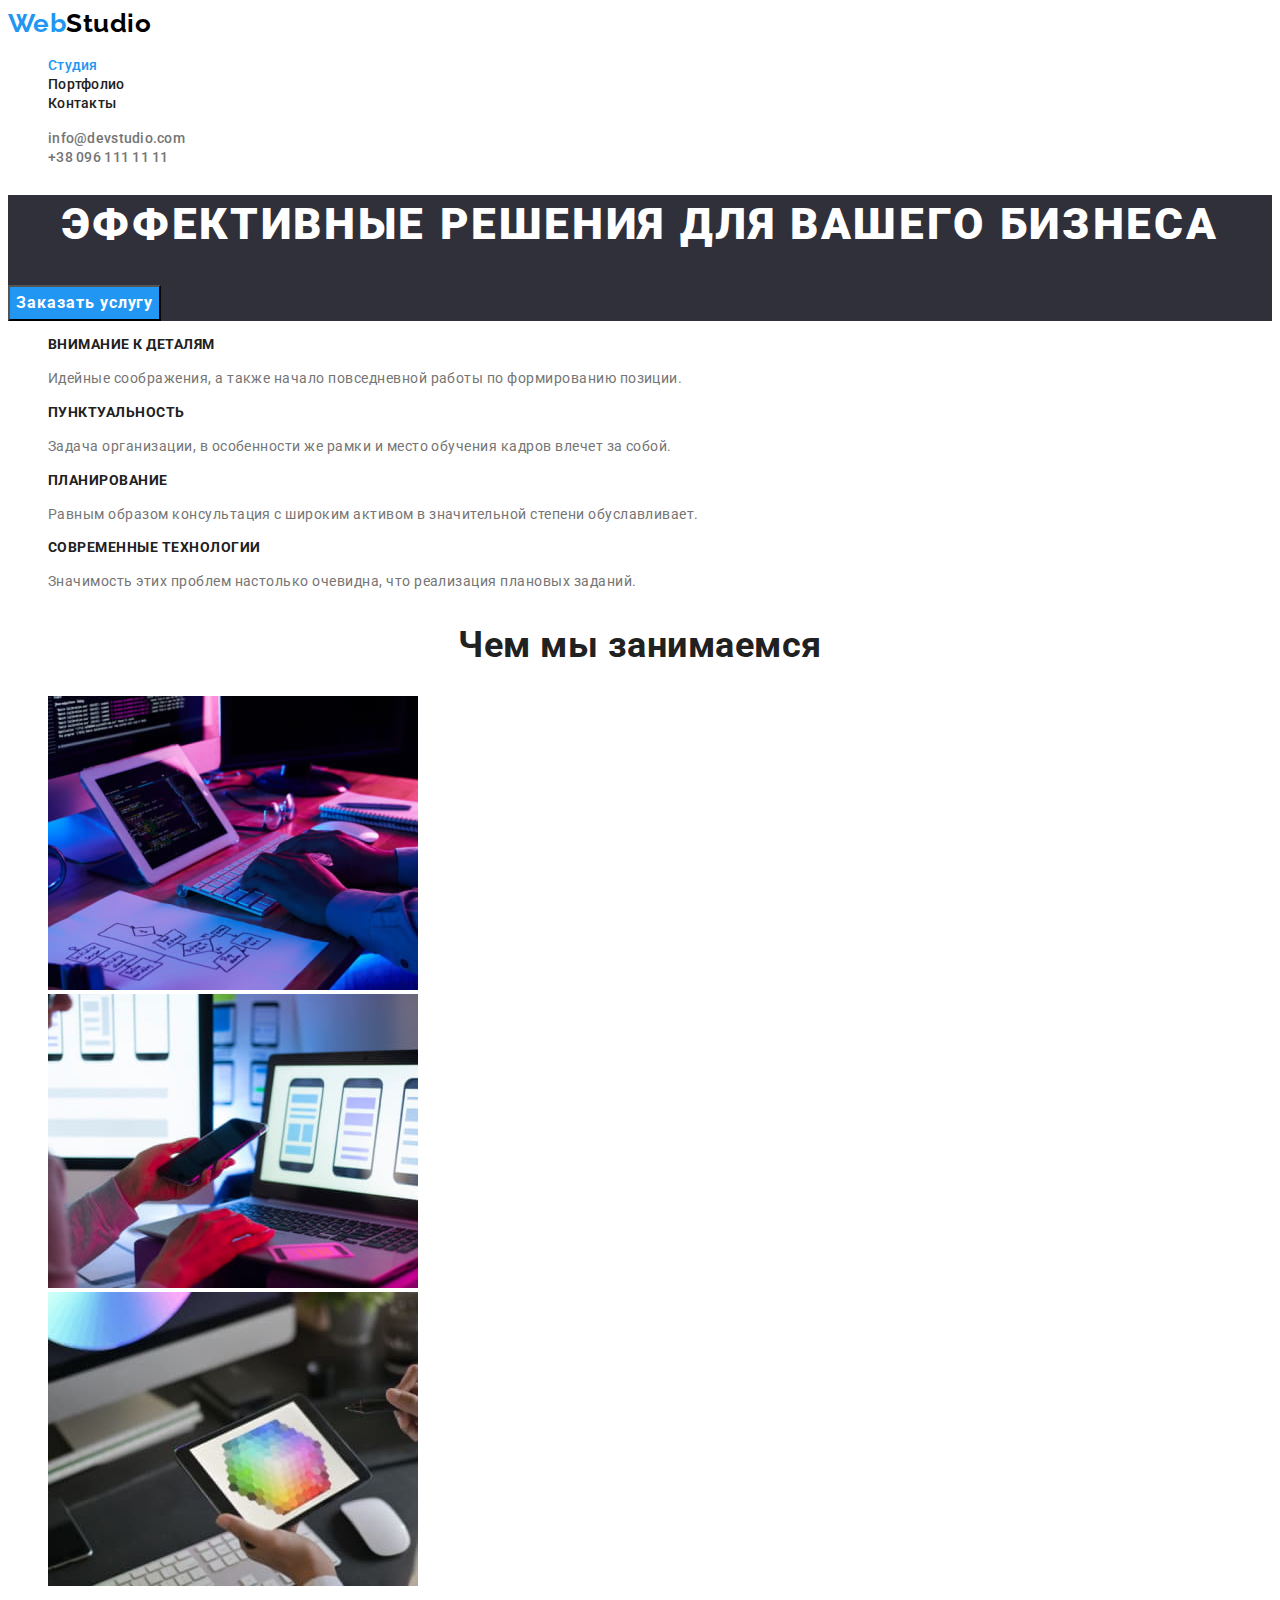
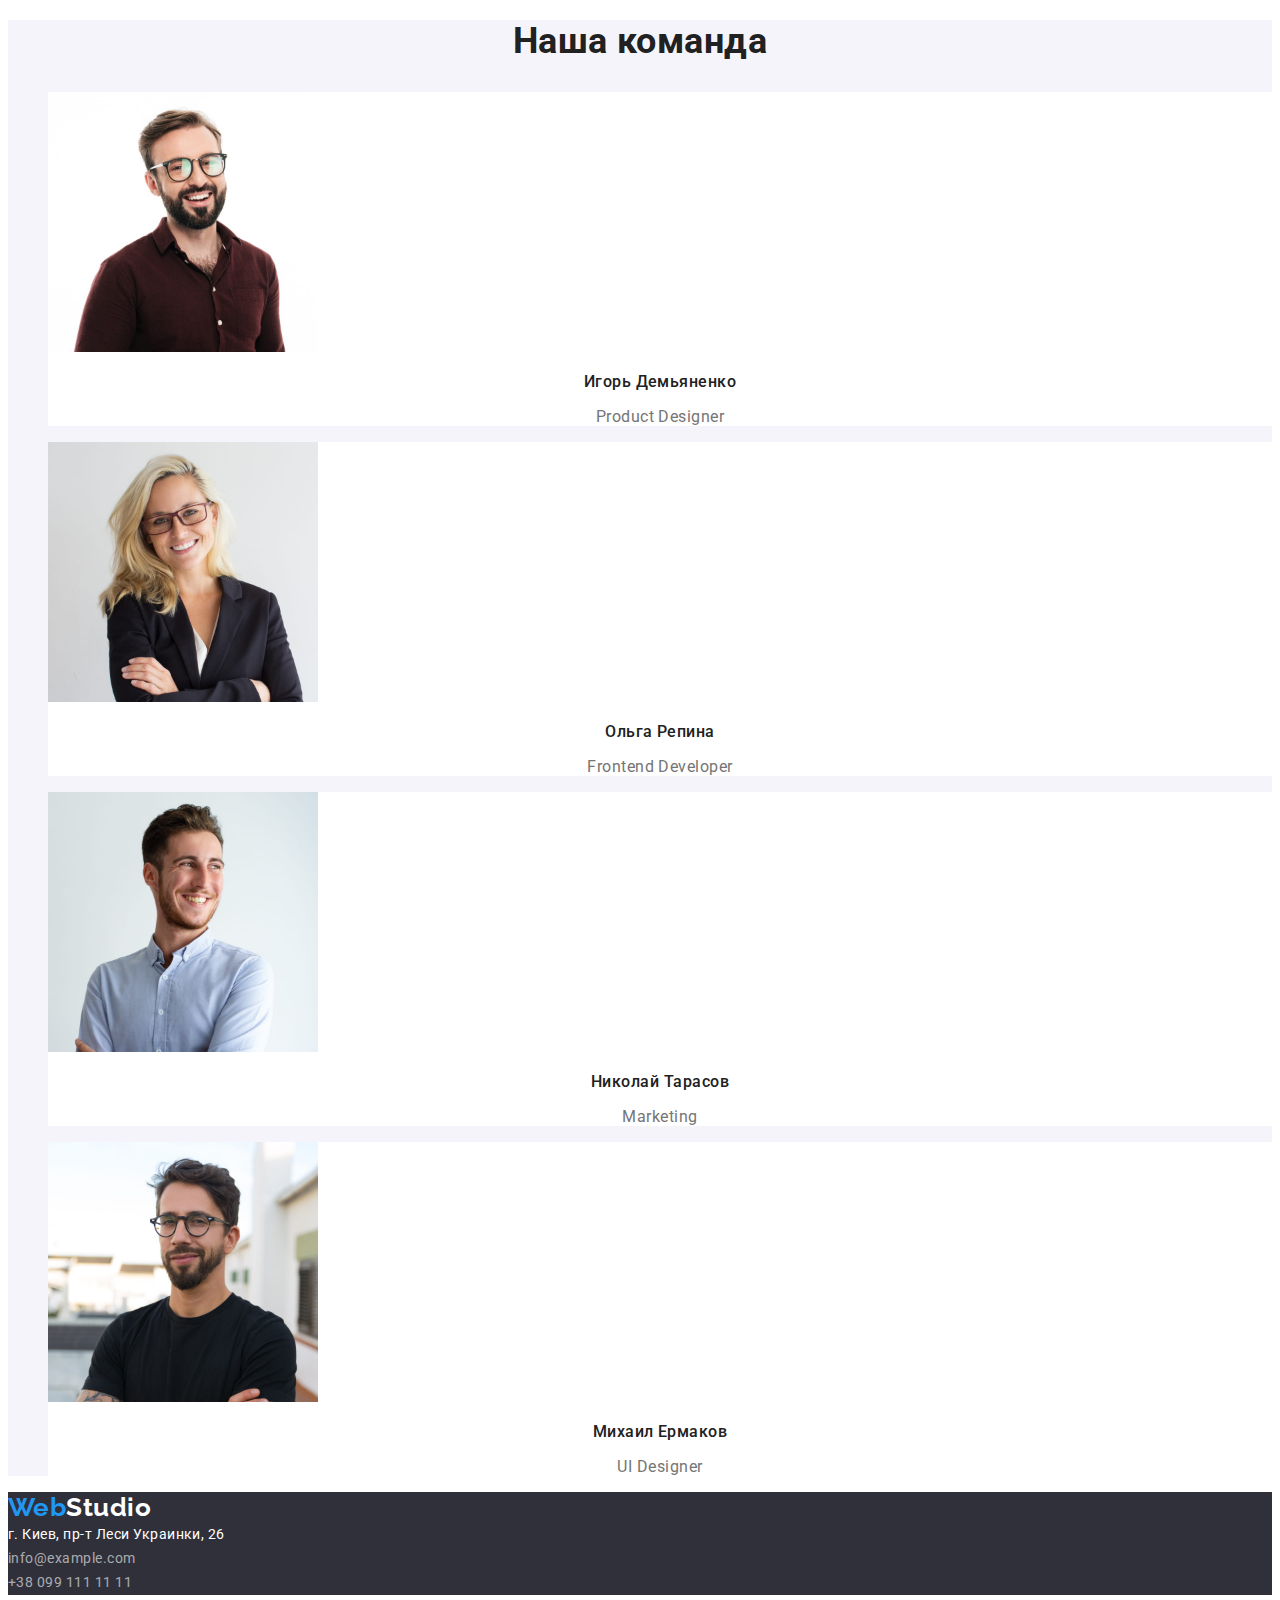
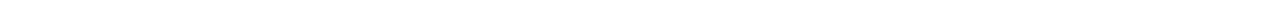
<file: index.html>
<!DOCTYPE html>
<html lang="ru">
  <head>
    <meta charset="UTF-8" />
    <meta http-equiv="X-UA-Compatible" content="IE=edge" />
    <meta name="viewport" content="width=device-width, initial-scale=1.0" />
    <title>Document</title>
    <link rel="preconnect" href="https://fonts.googleapis.com" />
    <link rel="preconnect" href="https://fonts.gstatic.com" crossorigin />
    <link
      href="https://fonts.googleapis.com/css2?family=Raleway:wght@700&family=Roboto:wght@400;500;700;900&display=swap"
      rel="stylesheet"
    />
    <link rel="stylesheet" href="./css/styles.css" />
  </head>
  <body class="page-studio">
    <header>
      <nav>
        <!-- logo -->
        <a href="" class="logo-upper"> <span class="accent">Web</span>Studio</a>
        <!-- navigation to other pages -->
        <ul class="site-nav list">
          <li><a href="./index.html" class="link current">Студия</a></li>
          <li><a href="./portfolio.html" class="link">Портфолио</a></li>
          <li><a href="" class="link">Контакты</a></li>
        </ul>
      </nav>
      <!-- contacts -->
      <ul class="contact list">
        <li>
          <a href="mailto:info@devstudio.com" class="contact-item"
            >info@devstudio.com</a
          >
        </li>
        <li>
          <a href="tel:+380961111111" class="contact-item">+38 096 111 11 11</a>
        </li>
      </ul>
    </header>
    <main>
      <!-- ...Секция герой... -->
      <section class="hero">
        <h1 class="hero-title">Эффективные решения для вашего бизнеса</h1>
        <button type="button" class="window">Заказать услугу</button>
      </section>
      <!-- ...Секция Наши преимущества...  -->
      <section class="features">
        <!-- скрытый заголовк -->
        <h2 class="features-title">Наши преимущества</h2>
        <ul class="list">
          <li>
            <h3 class="features-subtitle">Внимание к деталям</h3>
            <p class="features-text">
              Идейные соображения, а также начало повседневной работы по
              формированию позиции.
            </p>
          </li>
          <li>
            <h3 class="features-subtitle">Пунктуальность</h3>
            <p class="features-text">
              Задача организации, в особенности же рамки и место обучения кадров
              влечет за собой.
            </p>
          </li>
          <li>
            <h3 class="features-subtitle">Планирование</h3>
            <p class="features-text">
              Равным образом консультация с широким активом в значительной
              степени обуславливает.
            </p>
          </li>
          <li>
            <h3 class="features-subtitle">Современные технологии</h3>
            <p class="features-text">
              Значимость этих проблем настолько очевидна, что реализация
              плановых заданий.
            </p>
          </li>
        </ul>
      </section>
      <!-- ...Секция чем мы занимаемся... -->
      <section class="work">
        <h2 class="work-title">Чем мы занимаемся</h2>
        <ul class="list">
          <li>
            <img
              src="./images/box1.jpg"
              alt="разработка десктопного приложения"
              width="370"
              height="294"
            />
          </li>
          <li>
            <img
              src="./images/box2.jpg"
              alt="разработка мобильного приложения"
              width="370"
              height="294"
            />
          </li>
          <li>
            <img
              src="./images/box3.jpg"
              alt="графическое решение"
              width="370"
              height="294"
            />
          </li>
        </ul>
      </section>
      <!-- ...Секция Наша команда...  -->
      <section class="team">
        <h2 class="team-title">Наша команда</h2>
        <ul class="list">
          <li class="team-item">
            <img
              src="./images/team1.jpg"
              alt="дизайнер"
              width="270"
              height="260"
            />
            <h3 class="team-name">Игорь Демьяненко</h3>
            <p class="team-position" lang="en">Product Designer</p>
          </li>
          <li class="team-item">
            <img
              src="./images/team2.jpg"
              alt="фронтэнд разработчик"
              width="270"
              height="260"
            />
            <h3 class="team-name">Ольга Репина</h3>
            <p class="team-position" lang="en">Frontend Developer</p>
          </li>
          <li class="team-item">
            <img
              src="./images/team3.jpg"
              alt="маркетолог"
              width="270"
              height="260"
            />
            <h3 class="team-name">Николай Тарасов</h3>
            <p class="team-position" lang="en">Marketing</p>
          </li>
          <li class="team-item">
            <img
              src="./images/team4.jpg"
              alt=" дизайнер"
              width="270"
              height="260"
            />
            <h3 class="team-name">Михаил Ермаков</h3>
            <p class="team-position" lang="en">UI Designer</p>
          </li>
        </ul>
      </section>
    </main>
    <!-- footer -->
    <footer class="basement">
      <div class="data">
        <!-- logo -->
        <a href="" class="logo-down"><span class="accent">Web</span>Studio</a>
        <!-- adress and contacts -->
        <address class="data-address">
          г. Киев, пр-т Леси Украинки, 26 <br />
          <a href="mailto:info@example.com" class="contact-address"
            >info@example.com</a
          >
          <br />
          <a href="tel:+380991111111" class="contact-address"
            >+38 099 111 11 11</a
          >
        </address>
      </div>
    </footer>
  </body>
</html>
</file>
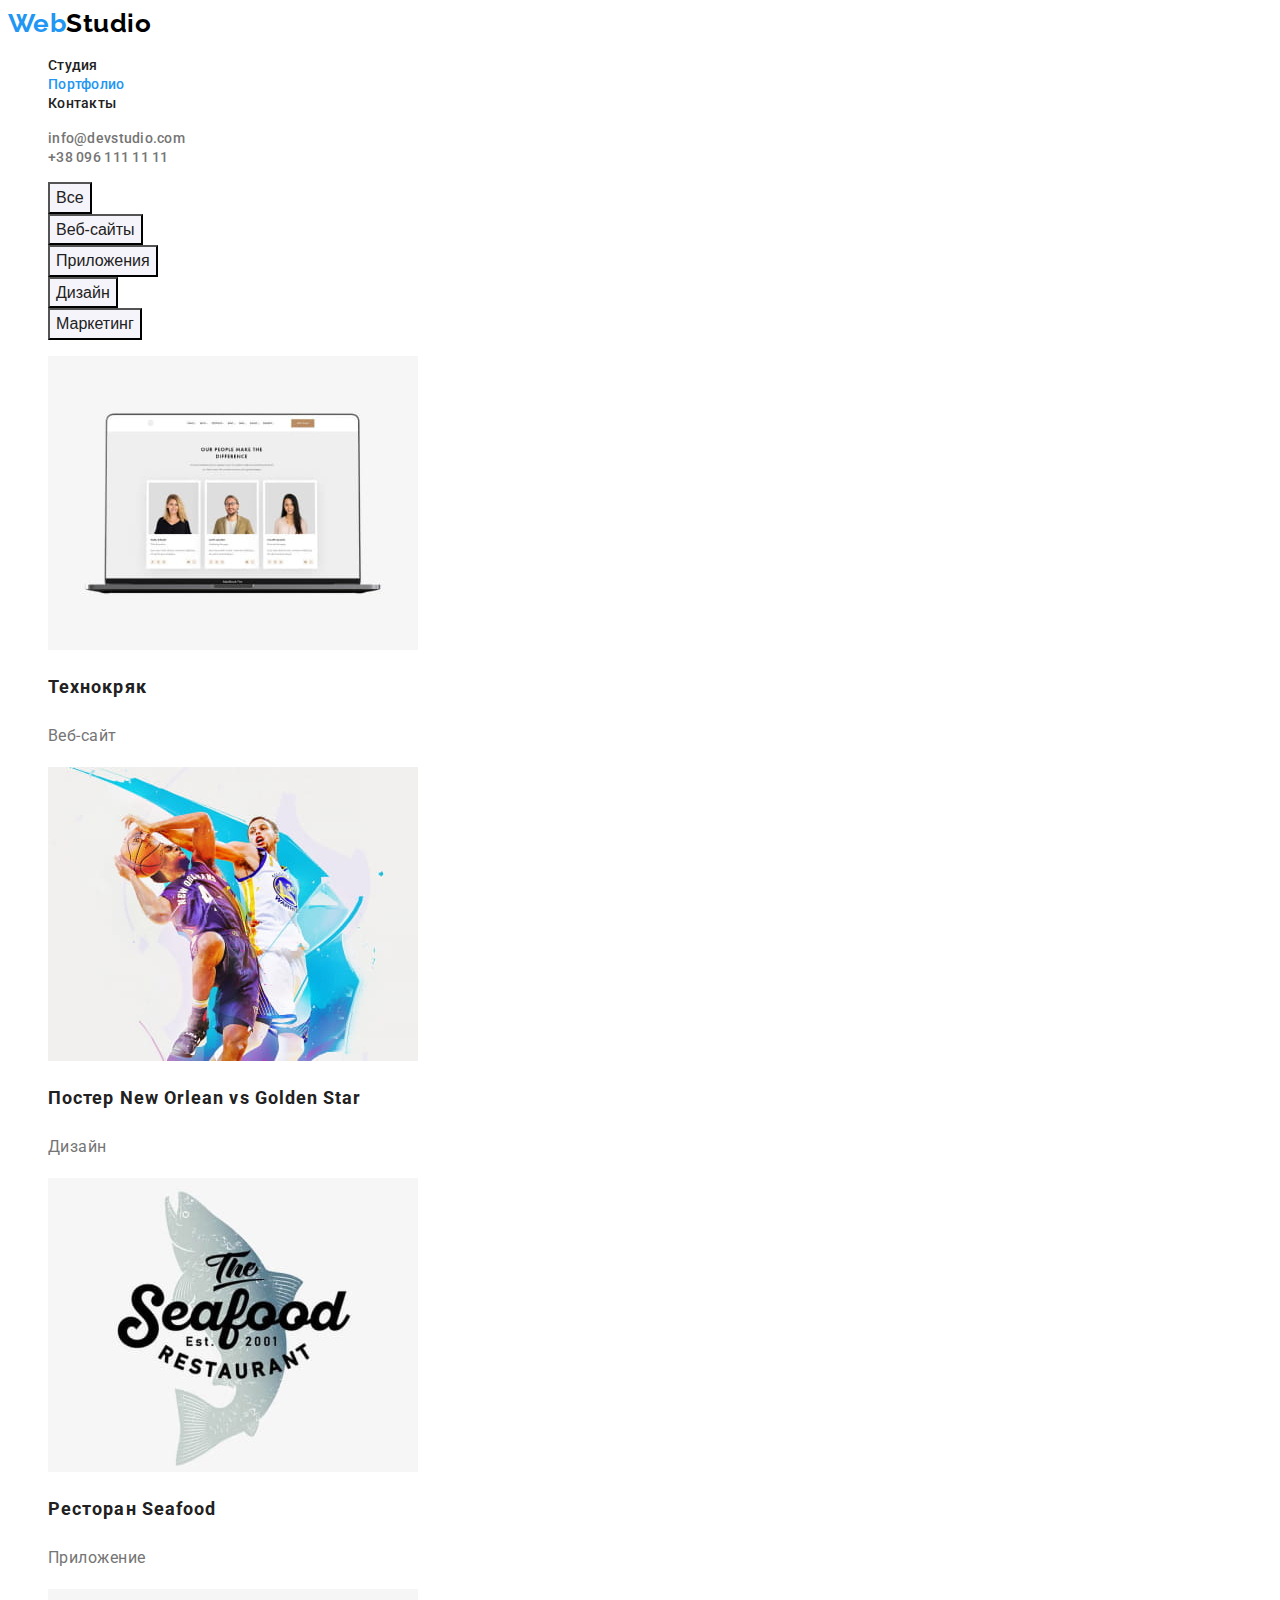
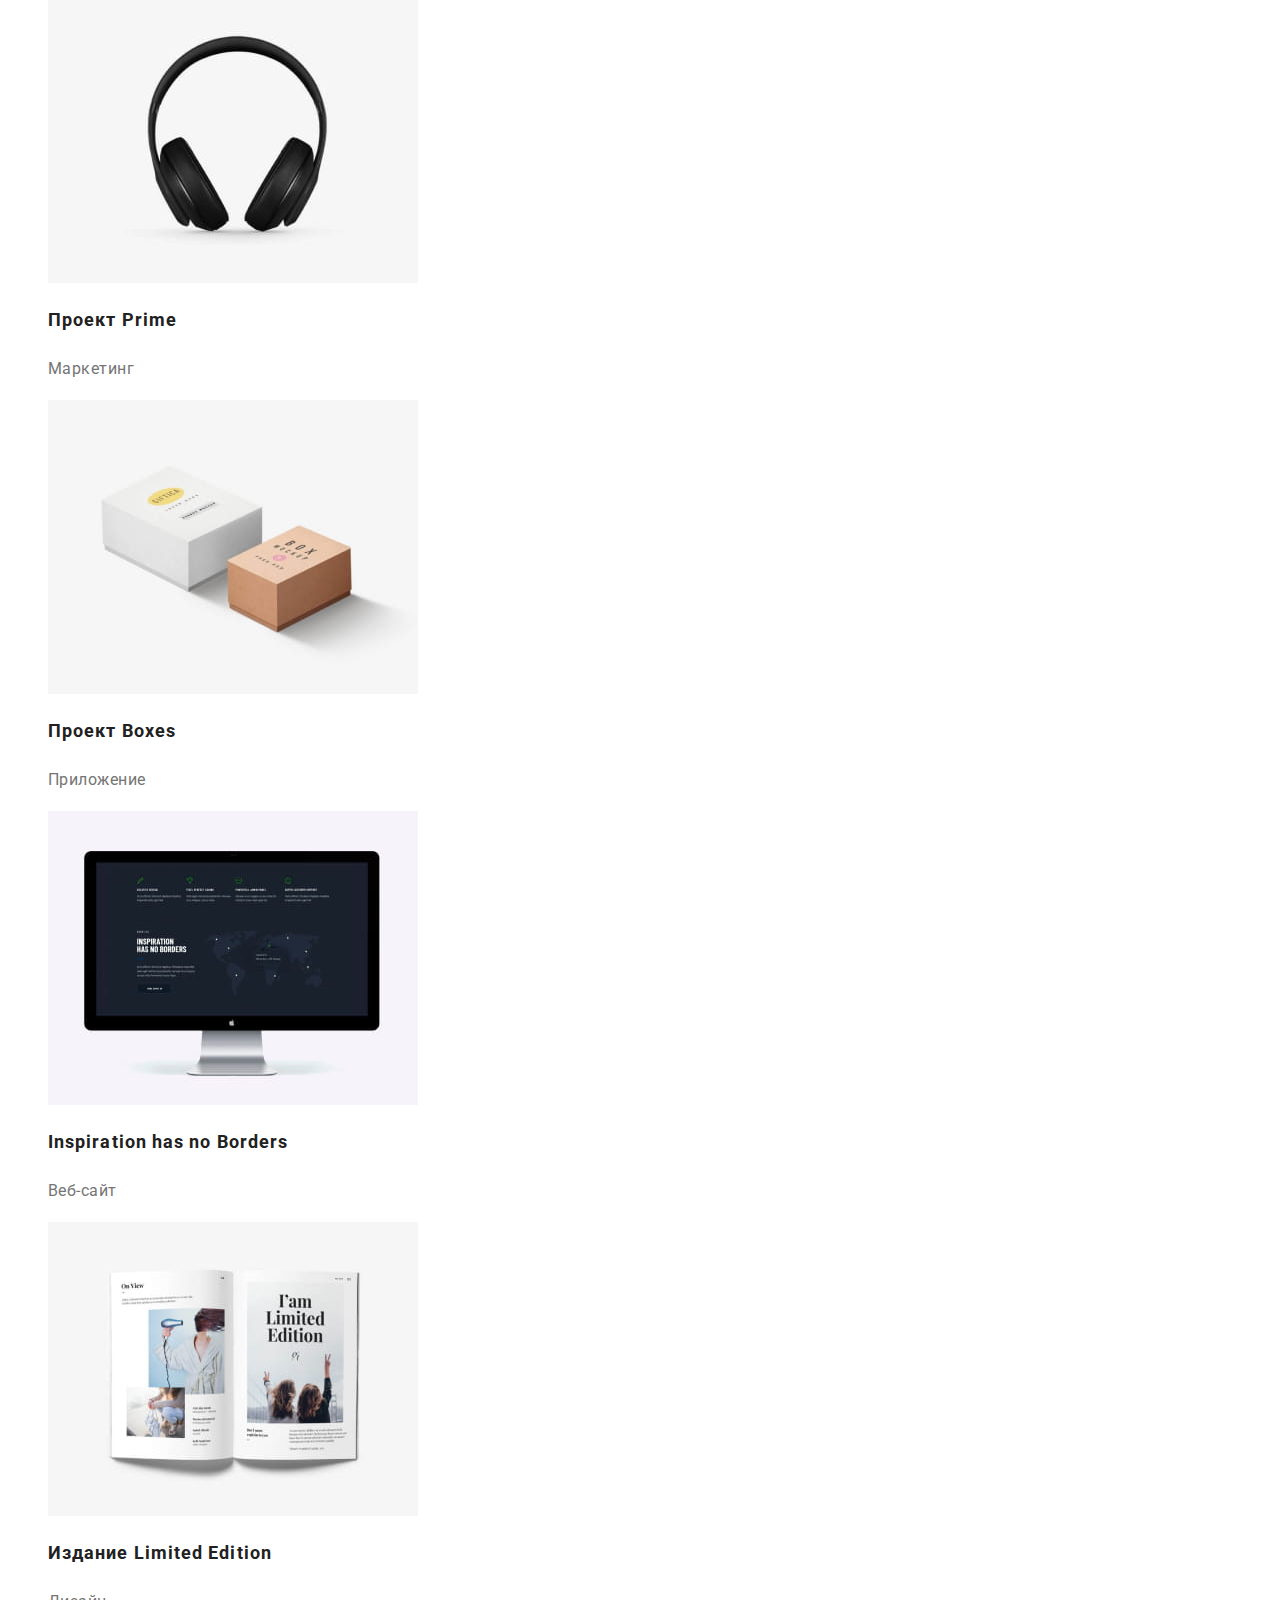
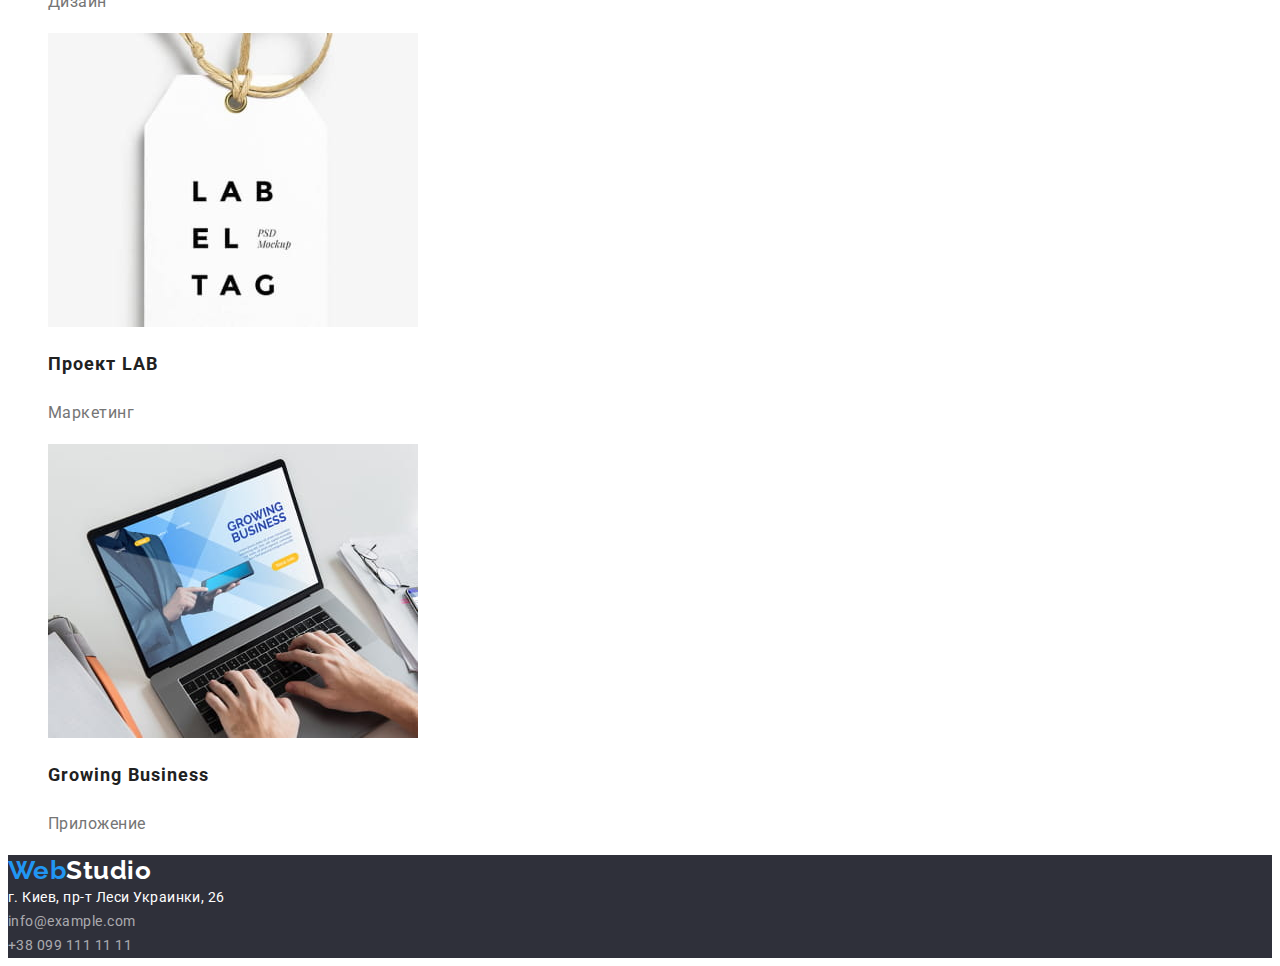
<file: portfolio.html>
<!DOCTYPE html>
<html lang="ru">
  <head>
    <meta charset="UTF-8" />
    <meta http-equiv="X-UA-Compatible" content="IE=edge" />
    <meta name="viewport" content="width=device-width, initial-scale=1.0" />
    <title>Document</title>
    <link rel="preconnect" href="https://fonts.googleapis.com" />
    <link rel="preconnect" href="https://fonts.gstatic.com" crossorigin />
    <link
      href="https://fonts.googleapis.com/css2?family=Raleway:wght@700&family=Roboto:wght@400;500;700;900&display=swap"
      rel="stylesheet"
    />
    <link rel="stylesheet" href="./css/styles.css" />
  </head>
  <body class="page-portfolio">
    <header>
      <nav>
        <!-- logo -->
        <a href="" class="logo-upper"> <span class="accent">Web</span>Studio</a>
        <!-- navigation to other pages -->
        <ul class="site-nav list">
          <li><a href="./index.html" class="link">Студия</a></li>
          <li><a href="./portfolio.html" class="link current">Портфолио</a></li>
          <li><a href="" class="link">Контакты</a></li>
        </ul>
      </nav>
      <!-- contacts -->
      <ul class="contact list">
        <li>
          <a href="mailto:info@devstudio.com" class="contact-item"
            >info@devstudio.com</a
          >
        </li>
        <li>
          <a href="tel:+380961111111" class="contact-item">+38 096 111 11 11</a>
        </li>
      </ul>
    </header>
    <main>
      <section class="gallery">
        <!-- скрытый заголовк -->
        <h1 class="gallery-title">Наше портфолио</h1>
        <!-- фильтр портфолио -->
        <ul class="filter list">
          <li><button type="button" class="filter-item">Все</button></li>
          <li><button type="button" class="filter-item">Веб-сайты</button></li>
          <li><button type="button" class="filter-item">Приложения</button></li>
          <li><button type="button" class="filter-item">Дизайн</button></li>
          <li><button type="button" class="filter-item">Маркетинг</button></li>
        </ul>
        <ul class="gallery-catalogue list">
          <li class="gallery-item">
            <a href="" class="gallery-content">
              <img
                src="./images/portfolio_images/portf1.jpg"
                alt="открытый ноутбук с веб-страницей"
                width="370"
                height="294"
              />
              <h2 class="gallery-subtitle">Технокряк</h2>
              <p class="gallery-text">Веб-сайт</p>
            </a>
          </li>
          <li class="gallery-item">
            <a href="" class="gallery-content">
              <img
                src="./images/portfolio_images/portf2.jpg"
                alt="два баскетболиста играют в прижке"
                width="370"
                height="294"
              />
              <h2 class="gallery-subtitle">Постер New Orlean vs Golden Star</h2>
              <p class="gallery-text">Дизайн</p>
            </a>
          </li>
          <li class="gallery-item">
            <a href="" class="gallery-content">
              <img
                src="./images/portfolio_images/portf3.jpg"
                alt="логотип ресторана с рыбой"
                width="370"
                height="294"
              />
              <h2 class="gallery-subtitle">Ресторан Seafood</h2>
              <p class="gallery-text">Приложение</p>
            </a>
          </li>
          <li class="gallery-item">
            <a href="" class="gallery-content">
              <img
                src="./images/portfolio_images/portf4.jpg"
                alt="черные наушники"
                width="370"
                height="294"
              />
              <h2 class="gallery-subtitle">Проект Prime</h2>
              <p class="gallery-text">Маркетинг</p>
            </a>
          </li>
          <li class="gallery-item">
            <a href="" class="gallery-content">
              <img
                src="./images/portfolio_images/portf5.jpg"
                alt="две коробочки"
                width="370"
                height="294"
              />
              <h2 class="gallery-subtitle">Проект Boxes</h2>
              <p class="gallery-text">Приложение</p>
            </a>
          </li>
          <li class="gallery-item">
            <a href="" class="gallery-content">
              <img
                src="./images/portfolio_images/portf6.jpg"
                alt="монитор с открытым сайтом"
                width="370"
                height="294"
              />
              <h2 class="gallery-subtitle">Inspiration has no Borders</h2>
              <p class="gallery-text">Веб-сайт</p>
            </a>
          </li>
          <li class="gallery-item">
            <a href="" class="gallery-content">
              <img
                src="./images/portfolio_images/portf7.jpg"
                alt="открытый журнал"
                width="370"
                height="294"
              />
              <h2 class="gallery-subtitle">Издание Limited Edition</h2>
              <p class="gallery-text">Дизайн</p>
            </a>
          </li>
          <li class="gallery-item">
            <a href="" class="gallery-content">
              <img
                src="./images/portfolio_images/portf8.jpg"
                alt="большая бирка проэкта"
                width="370"
                height="294"
              />
              <h2 class="gallery-subtitle">Проект LAB</h2>
              <p class="gallery-text">Маркетинг</p>
            </a>
          </li>
          <li class="gallery-item">
            <a href="" class="gallery-content">
              <img
                src="./images/portfolio_images/portf9.jpg"
                alt="работа на ноутбуке с открытым сайтом "
                width="370"
                height="294"
              />
              <h2 class="gallery-subtitle">Growing Business</h2>
              <p class="gallery-text">Приложение</p>
            </a>
          </li>
        </ul>
      </section>
    </main>
    <footer class="basement">
      <div class="data">
        <!-- logo -->
        <a href="" class="logo-down"><span class="accent">Web</span>Studio</a>
        <!-- adress and contacts -->
        <address class="data-address">
          г. Киев, пр-т Леси Украинки, 26 <br />
          <a href="mailto:info@example.com" class="contact-address"
            >info@example.com</a
          >
          <br />
          <a href="tel:+380991111111" class="contact-address"
            >+38 099 111 11 11</a
          >
        </address>
      </div>
    </footer>
  </body>
</html>
</file>
<file: css/styles.css>
:root {
    --primary-white-bgcolor: #FFFFFF;
    --secondary-bg-color: #2F303A;
    --primary-text-color: #212121;
    --secondary-text-color: #757575;
    --hover-text-color: #2196F3;
    --part-logo-color: #2196F3;
    --border-gallery-color: #EEEEEE;
}

/* ................PAGES................ */

/* .page-studio,.page-portfolio - классы для "body" страниц*/
.page-studio,
.page-portfolio {
    color: var(--primary-text-color);
    background-color: var(--primary-white-bgcolor);

    font-family: 'roboto', sans-serif;
    letter-spacing: 0.03em;
}

/* скрываем точки у списков всех страниц */
.list {
    list-style: none;
}

/* ...HEADER для всех страниц... */

/* logo header*/


header .logo-upper {
    color: #000000;

    font-family: 'Raleway', sans-serif;
    font-weight: 700;
    font-size: 26px;
    line-height: 1.19;

    text-decoration-line: none;
}

.logo-upper .accent {
    color: var(--part-logo-color);
}

/* navigation list */
.site-nav .link {
    color: var(--primary-text-color);

    font-weight: 500;
    font-size: 14px;
    line-height: 1.14;
    letter-spacing: 0.02em;

    text-decoration-line: none;
}

/* ховер на линки страниц */
.site-nav .link:hover,
.site-nav .link:focus {
    color: var(--hover-text-color);
}

/* 'эфект текущей страницы */
.site-nav .link.current {
    color: var(--hover-text-color);
}

/* contacts */

.contact .contact-item {
    color: #757575;


    font-weight: 500;
    font-size: 14px;
    line-height: 1.14;
    letter-spacing: 0.02em;

    text-decoration-line: none;
}

/* ховер на контакты */
header .contact-item:hover,
header .contact-item:focus {
    color: var(--hover-text-color);
}

/* ...........MAIN для страницы Студио...........  */
/* ..Секция герой.. */

.hero {
    background-color: var(--secondary-bg-color);
}

/* Заголовок героя */
.hero>.hero-title {
    color: #FFFFFF;


    font-weight: 900;
    font-size: 44px;
    line-height: 1.36;
    text-align: center;
    letter-spacing: 0.06em;
    text-transform: uppercase;
}

/* Кнопка в секции герой */
.hero>.window {
    color: #FFFFFF;
    background-color: #2196F3;

    font-family: 'Roboto', sans-serif;
    font-style: normal;
    font-weight: 700;
    font-size: 16px;
    line-height: 1.88;
    align-items: center;
    text-align: center;
    letter-spacing: 0.06em;

    cursor: pointer;
}

/* активизация фона кнопки при нажатии */
.hero>.window:hover,
.hero>.window:focus {
    background-color: #188CE8;
}

/* ...Секция Наши преимущества... */

/*       подзаголовки */
.features .features-subtitle {

    font-weight: 700;
    font-size: 14px;
    line-height: 1.14;
    text-transform: uppercase;

}

/* cкрытый заголовок секции "наши преимущества"*/
.features-title {
    display: none;
}

/* преимущества-текст */
.features .features-text {
    color: var(--secondary-text-color);



    font-size: 14px;
    line-height: 1.71;

}

/* ...Секция чем мы занимаемся... */

.work>.work-title {

    font-weight: 700;
    font-size: 36px;
    line-height: 1.17;
    text-align: center;

}

/* ...Секция Наша команда... */

.team>.team-title {

    font-weight: 700;
    font-size: 36px;
    line-height: 1.17;
    text-align: center;

}

/* цвет фона */
.team {
    background-color: #F5F4FA;
}

/* цвет фона карточек */
.team .team-item {
    background-color: var(--primary-white-bgcolor);
}

/* имя работника */

.team-item>.team-name {

    font-weight: 500;
    font-size: 16px;
    line-height: 1.19;
    text-align: center;

}

/* должность в команде  */
.team-item>.team-position {
    color: #757575;

    font-size: 16px;
    line-height: 1.19;
    text-align: center;

}

/* ...Подвал в сайте всех страниц... */
.basement {
    background-color: var(--secondary-bg-color);
}

/* logo-footer */

.data>.logo-down {
    color: #FFFFFF;

    font-family: 'Raleway', sans-serif;
    font-weight: 700;
    font-size: 26px;
    line-height: 1.19;

    text-decoration-line: none;
}

.logo-down .accent {
    color: var(--part-logo-color);
}

/* Адресс */
.data .data-address {
    color: #FFFFFF;

    font-style: normal;
    font-weight: 400;
    font-size: 14px;
    line-height: 1.71;
}

/* контакты */
.data-address>.contact-address {
    color: rgba(255, 255, 255, 0.6);

    font-weight: 400;
    font-size: 14px;
    line-height: 1.71;

    text-decoration-line: none;
}

/* .................PORTFOLIO PAGE................. */

/* MAIN на странице с портфолио */
/* скрытый заголовок */
.gallery>.gallery-title {
    display: none;
}

/*фильтр-кнопки на галерею */
.filter .filter-item {
    color: var(--primary-text-color);
    background-color: #F5F4FA;

    font-weight: 500;
    font-size: 16px;
    line-height: 1.6;
    text-align: center;

    cursor: pointer;

}

.filter .filter-item:hover,
.filter .filter-item:focus {
    color: #FFFFFF;
    background-color: #2196F3;
}

/* подзаголовок для каждой марки */

.gallery-item>.gallery-content {
    text-decoration-line: none;
}

.gallery-item .gallery-subtitle {
    color: var(--primary-text-color);


    font-weight: 700;
    font-size: 18px;
    line-height: 2.0;
    letter-spacing: 0.06em;

    text-decoration-line: none;
}

.gallery-item .gallery-text {
    color: var(--secondary-text-color);

    font-size: 16px;
    line-height: 1.88;


}
</file>
